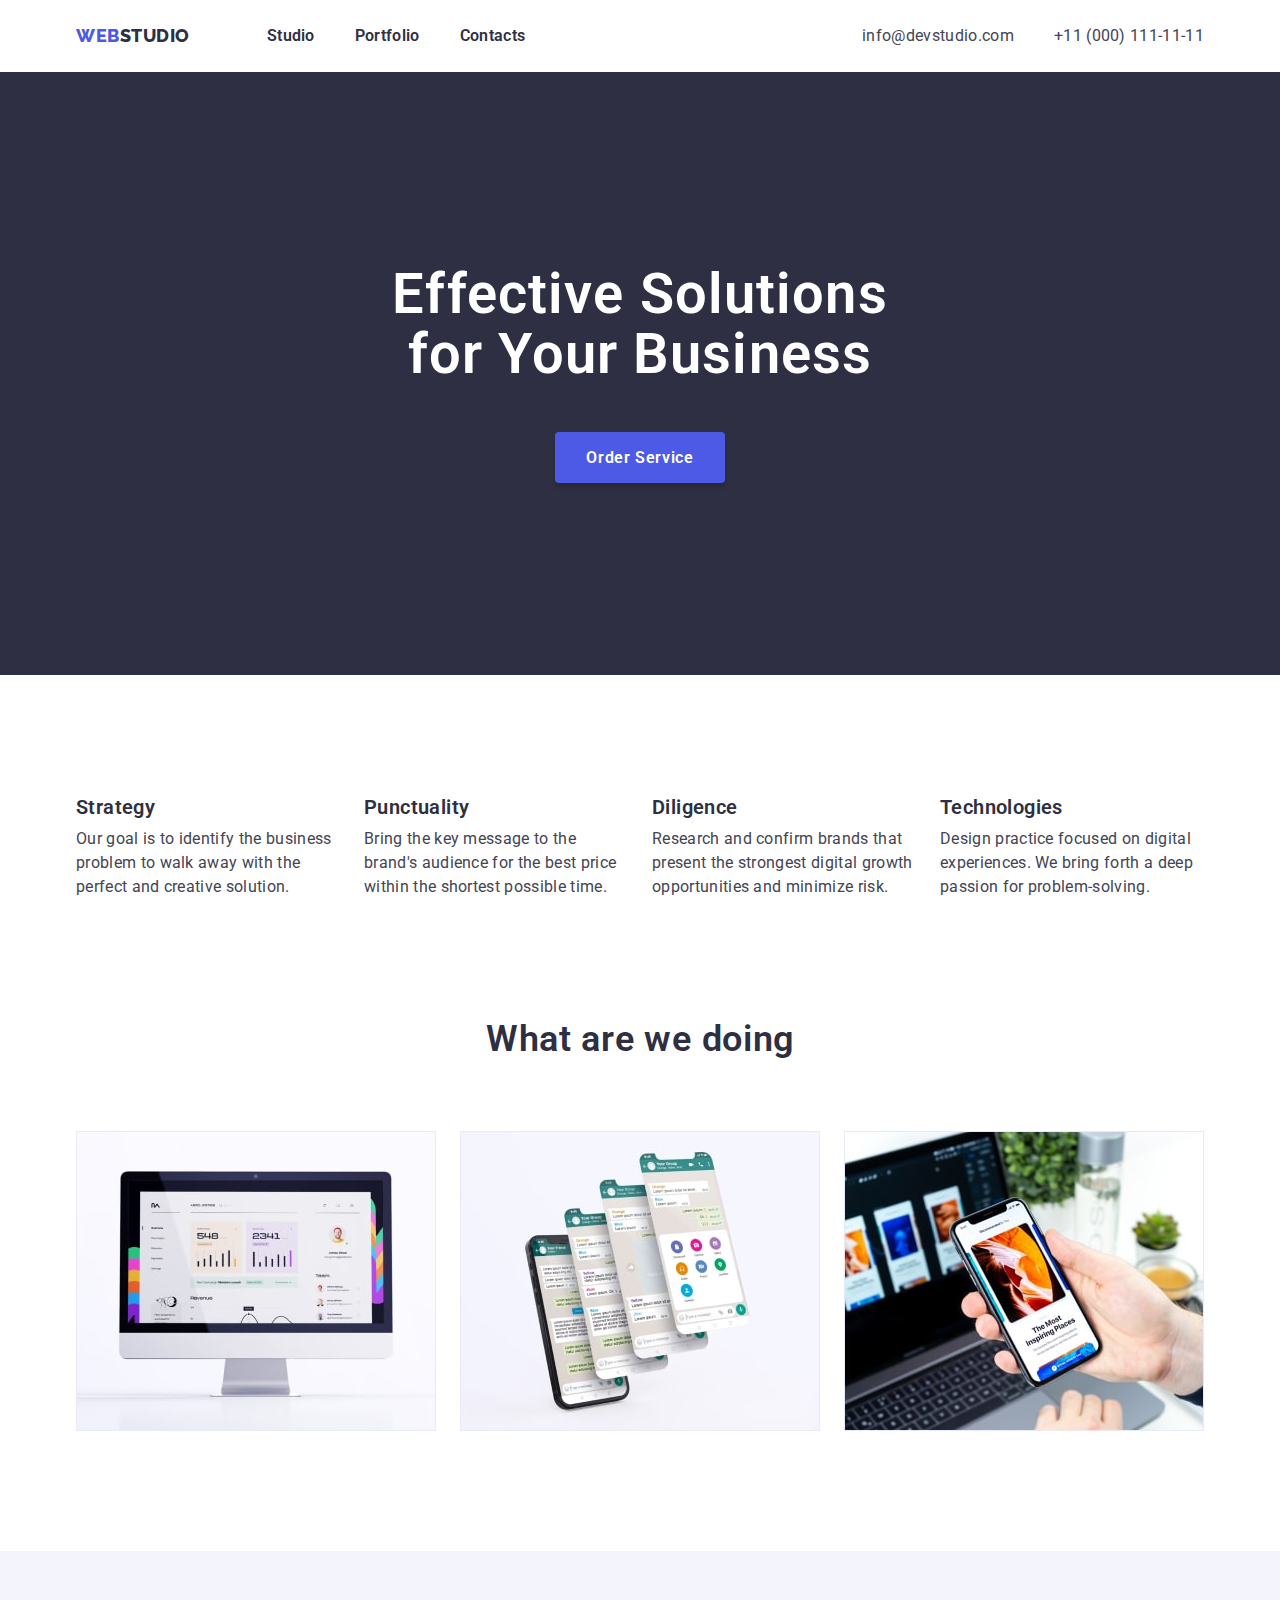
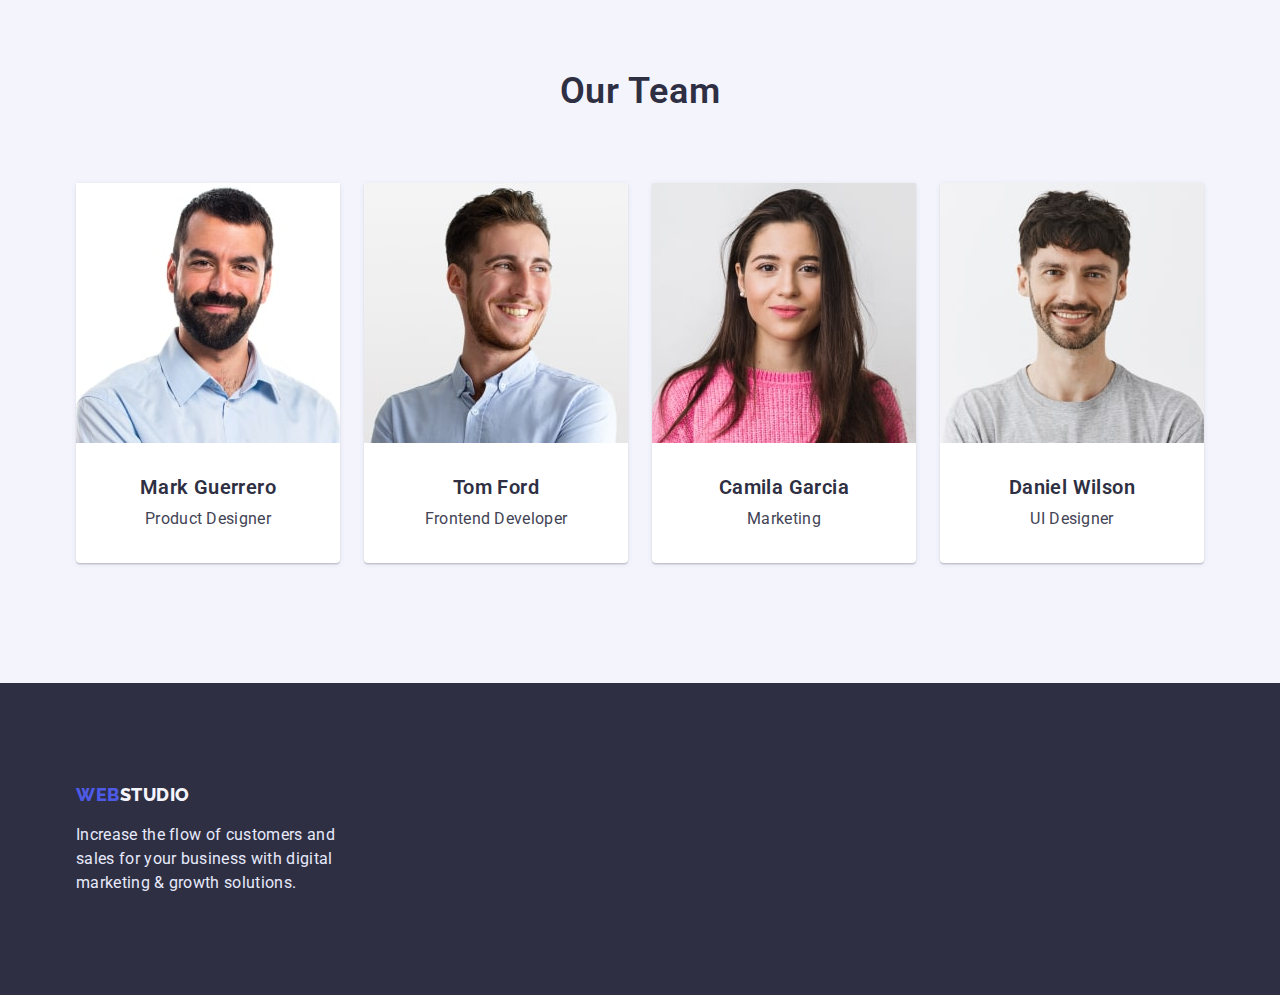
<file: index.html>
<!DOCTYPE html>
<html lang="en">
 <head>
  <meta charset="UTF-8" />
  <meta
   http-equiv="X-UA-Compatible"
   content="IE=edge"
  />
  <meta
   name="viewport"
   content="width=device-width, initial-scale=1.0"
  />
  <title>Document</title>
  <link
   rel="stylesheet"
   href="https://cdnjs.cloudflare.com/ajax/libs/modern-normalize/1.0.0/modern-normalize.min.css"
  />
  <link
   rel="preconnect"
   href="https://fonts.googleapis.com"
  />
  <link
   rel="preconnect"
   href="https://fonts.gstatic.com"
   crossorigin
  />
  <link
   href="https://fonts.googleapis.com/css2?family=Raleway:wght@700&family=Roboto:wght@400;500;700;900&display=swap"
   rel="stylesheet"
  />
  <link
   rel="stylesheet"
   href="./css/styles.css"
  />
 </head>
 <body>
  <header class="header">
   <div class="container header-container">
    <nav class="navigation">
     <a
      href=""
      class="logo"
      ><span class="accent">Web</span>Studio</a
     >
     <ul class="header-nav-list list">
      <li class="header-item">
       <a
        href="./index.html"
        class="header-link"
        >Studio</a
       >
      </li>
      <li class="header-item">
       <a
        href="./portfolio.html"
        class="header-link"
        >Portfolio</a
       >
      </li>
      <li class="header-item">
       <a
        href=""
        class="header-link"
        >Contacts</a
       >
      </li>
     </ul>
    </nav>
    <ul class="header-list list">
     <li class="header-item">
      <a
       href="mailto:info@devstudio.com"
       class="header-link-mail"
       >info@devstudio.com</a
      >
     </li>
     <li class="header-item">
      <a
       href="tel:+110001111111"
       class="header-link-tel"
       >+11 (000) 111-11-11</a
      >
     </li>
    </ul>
   </div>
  </header>
  <main>
   <section class="hero">
    <div class="container">
     <h1 class="hero-title">
      Effective Solutions <br />
      for Your Business
     </h1>
     <div class="btn-content">
      <button
       type="button"
       class="btn"
       style="cursor: pointer"
      >
       Order Service
      </button>
     </div>
    </div>
   </section>
   <section class="info">
    <div class="container">
     <ul class="info-list list">
      <li class="info-item">
       <h3 class="info-title">Strategy</h3>
       <p class="info-text">
        Our goal is to identify the business problem to walk away with the perfect and creative solution.
       </p>
      </li>
      <li class="info-item">
       <h3 class="info-title">Punctuality</h3>
       <p class="info-text">
        Bring the key message to the brand's audience for the best price within the shortest possible time.
       </p>
      </li>
      <li class="info-item">
       <h3 class="info-title">Diligence</h3>
       <p class="info-text">
        Research and confirm brands that present the strongest digital growth opportunities and minimize risk.
       </p>
      </li>
      <li class="info-item">
       <h3 class="info-title">Technologies</h3>
       <p class="info-text">
        Design practice focused on digital experiences. We bring forth a deep passion for problem-solving.
       </p>
      </li>
     </ul>
    </div>
   </section>
   <section class="action">
    <div class="container">
     <h2 class="action-title">What are we doing</h2>
     <ul class="action-list list">
      <li class="action-item">
       <img
        src="./images/img_1.jpg"
        alt="компьютер"
        width="360"
        height="300"
        class="action-img"
       />
      </li>
      <li class="action-item">
       <img
        src="./images/img_2.jpg"
        alt="чат в телефоне"
        width="360"
        height="300"
        class="action-img"
       />
      </li>
      <li class="action-item">
       <img
        src="./images/img_3.jpg"
        alt="телефон в руке"
        width="360"
        height="300"
        class="action-img"
       />
      </li>
     </ul>
    </div>
   </section>
   <section class="team">
    <div class="container">
     <h2 class="team-title">Our Team</h2>
     <ul class="team-list list">
      <li class="team-item">
       <img
        src="./images/mark_guerrero.jpg"
        alt="Mark Guerrero"
        width="264"
        class="team-img"
       />
       <div class="team-name-content">
        <h3 class="team-name">Mark Guerrero</h3>
        <p class="team-text">Product Designer</p>
       </div>
      </li>
      <li class="team-item">
       <img
        src="./images/tom_ford.jpg"
        alt="Tom Ford"
        width="264"
        class="team-img"
       />
       <div class="team-name-content">
        <h3 class="team-name">Tom Ford</h3>
        <p class="team-text">Frontend Developer</p>
       </div>
      </li>
      <li class="team-item">
       <img
        src="./images/camila_garcia.jpg"
        alt="Camila Garcia"
        width="264"
        class="team-img"
       />
       <div class="team-name-content">
        <h3 class="team-name">Camila Garcia</h3>
        <p class="team-text">Marketing</p>
       </div>
      </li>
      <li class="team-item">
       <img
        src="./images/daniel_wilson.jpg"
        alt="Daniel Wilson"
        width="264"
        class="team-img"
       />
       <div class="team-name-content">
        <h3 class="team-name">Daniel Wilson</h3>
        <p class="team-text">UI Designer</p>
       </div>
      </li>
     </ul>
    </div>
   </section>
  </main>
  <footer class="footer">
   <div class="container">
    <div class="footer-logo-content">
     <a
      href=""
      class="footer-logo"
     >
      <span class="accent">Web</span>Studio</a
     >
     <p class="footer-text">
      Increase the flow of customers and sales for your business with digital marketing & growth solutions.
     </p>
    </div>
   </div>
  </footer>
 </body>
</html>
</file>
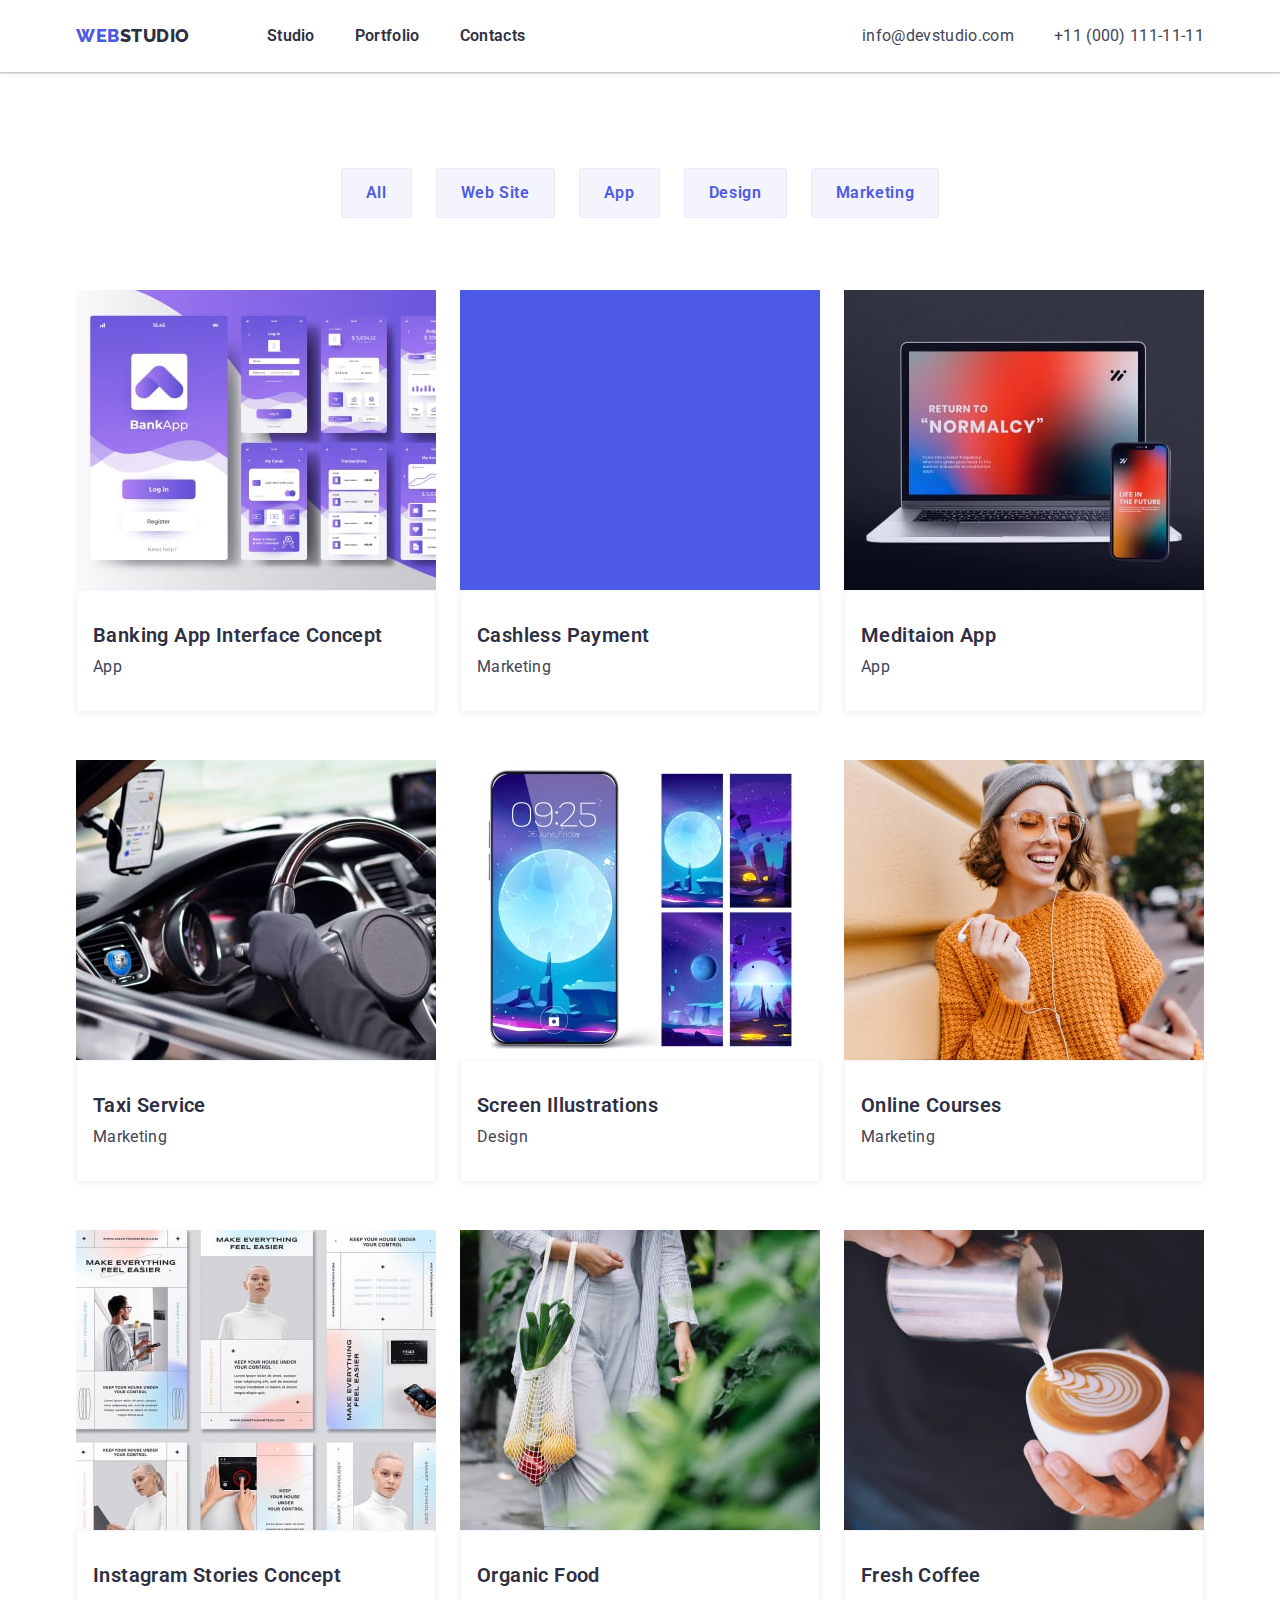
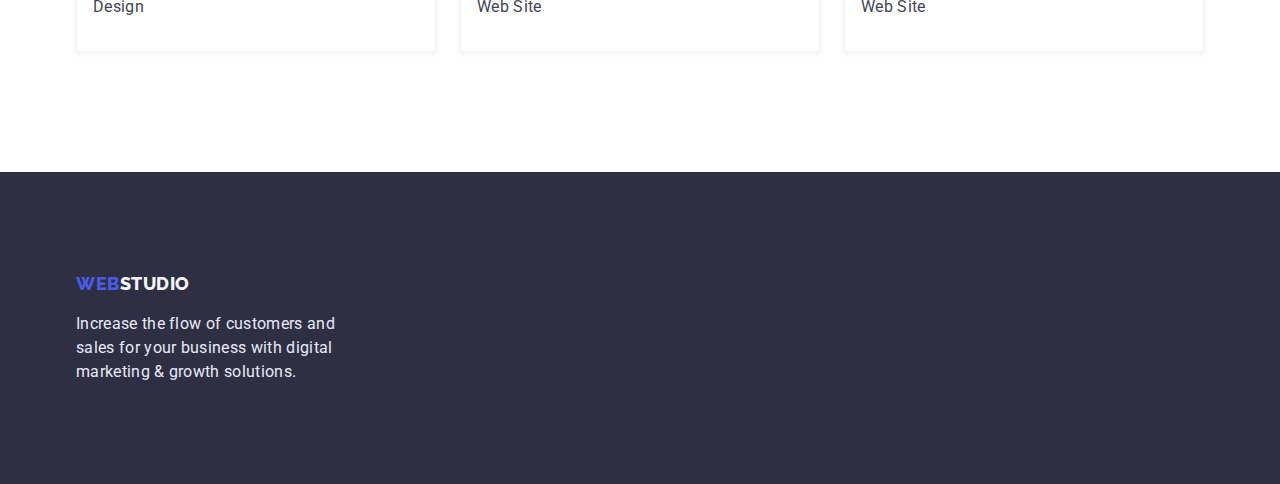
<file: portfolio.html>
<!DOCTYPE html>
<html lang="en">
 <head>
  <meta charset="UTF-8" />
  <meta
   http-equiv="X-UA-Compatible"
   content="IE=edge"
  />
  <meta
   name="viewport"
   content="width=device-width, initial-scale=1.0"
  />
  <title>Document</title>
  <link
   rel="stylesheet"
   href="https://cdnjs.cloudflare.com/ajax/libs/modern-normalize/1.0.0/modern-normalize.min.css"
  />
  <link
   rel="preconnect"
   href="https://fonts.googleapis.com"
  />
  <link
   rel="preconnect"
   href="https://fonts.gstatic.com"
   crossorigin
  />
  <link
   href="https://fonts.googleapis.com/css2?family=Raleway:wght@700&family=Roboto:wght@400;500;700;900&display=swap"
   rel="stylesheet"
  />
  <link
   rel="stylesheet"
   href="./css/styles.css"
  />
 </head>
 <body>
  <header class="header">
   <div class="container header-container">
    <nav class="navigation">
     <a
      href=""
      class="logo"
      ><span class="accent">Web</span>Studio</a
     >
     <ul class="header-nav-list list">
      <li class="header-item">
       <a
        href="./index.html"
        class="header-link"
        >Studio</a
       >
      </li>
      <li class="header-item">
       <a
        href="./portfolio.html"
        class="header-link"
        >Portfolio</a
       >
      </li>
      <li class="header-item">
       <a
        href=""
        class="header-link"
        >Contacts</a
       >
      </li>
     </ul>
    </nav>
    <ul class="header-list list">
     <li class="header-item">
      <a
       href="mailto:info@devstudio.com"
       class="header-link-mail"
       >info@devstudio.com</a
      >
     </li>
     <li class="header-item">
      <a
       href="tel:+110001111111"
       class="header-link-tel"
       >+11 (000) 111-11-11</a
      >
     </li>
    </ul>
   </div>
  </header>
  <main>
   <section class="prtf">
    <div class="container">
     <ul class="prtf-list-btn list">
      <li class="prtf-item-btn">
       <button
        type="button"
        class="prtf-btn"
       >
        All
       </button>
      </li>
      <li class="prtf-item-btn">
       <button
        type="button"
        class="prtf-btn"
       >
        Web Site
       </button>
      </li>
      <li class="prtf-item-btn">
       <button
        type="button"
        class="prtf-btn"
       >
        App
       </button>
      </li>
      <li class="prtf-item-btn">
       <button
        type="button"
        class="prtf-btn"
       >
        Design
       </button>
      </li>
      <li class="prtf-item-btn">
       <button
        type="button"
        class="prtf-btn"
       >
        Marketing
       </button>
      </li>
     </ul>
     <ul class="prtf-list list">
      <li class="prtf-item">
       <img
        src="./images/banking.jpg"
        alt="Banking App"
        width="360"
        class="prtf-img"
       />
       <div class="prtf-title-content">
        <h3 class="prtf-title">Banking App Interface Concept</h3>
        <p class="prtf-text">App</p>
       </div>
      </li>
      <li class="prtf-item">
       <img
        src="./images/cashless.jpg"
        alt="Cashless Payment"
        width="360"
        class="prtf-img"
       />
       <div class="prtf-title-content">
        <h3 class="prtf-title">Cashless Payment</h3>
        <p class="prtf-text">Marketing</p>
       </div>
      </li>
      <li class="prtf-item">
       <img
        src="./images/meditaion.jpg"
        alt="Meditaion App"
        width="360"
        class="prtf-img"
       />
       <div class="prtf-title-content">
        <h3 class="prtf-title">Meditaion App</h3>
        <p class="prtf-text">App</p>
       </div>
      </li>
      <li class="prtf-item">
       <img
        src="./images/taxi.jpg"
        alt="taxi"
        width="360"
        class="prtf-img"
       />
       <div class="prtf-title-content">
        <h3 class="prtf-title">Taxi Service</h3>
        <p class="prtf-text">Marketing</p>
       </div>
      </li>
      <li class="prtf-item">
       <img
        src="./images/screen.jpg"
        alt="Screen Illustrations"
        width="360"
        class="prtf-img"
       />
       <div class="prtf-title-content">
        <h3 class="prtf-title">Screen Illustrations</h3>
        <p class="prtf-text">Design</p>
       </div>
      </li>
      <li class="prtf-item">
       <img
        src="./images/online_courses.jpg"
        alt="young woman"
        width="360"
        class="prtf-img"
       />
       <div class="prtf-title-content">
        <h3 class="prtf-title">Online Courses</h3>
        <p class="prtf-text">Marketing</p>
       </div>
      </li>
      <li class="prtf-item">
       <img
        src="./images/instagram.jpg"
        alt="Instagram Stories"
        width="360"
        class="prtf-img"
       />
       <div class="prtf-title-content">
        <h3 class="prtf-title">Instagram Stories Concept</h3>
        <p class="prtf-text">Design</p>
       </div>
      </li>
      <li class="prtf-item">
       <img
        src="./images/organic.jpg"
        alt="Food"
        width="360"
        class="prtf-img"
       />
       <div class="prtf-title-content">
        <h3 class="prtf-title">Organic Food</h3>
        <p class="prtf-text">Web Site</p>
       </div>
      </li>
      <li class="prtf-item">
       <img
        src="./images/coffee.jpg"
        alt="Coffee"
        width="360"
        class="prtf-img"
       />
       <div class="prtf-title-content">
        <h3 class="prtf-title">Fresh Coffee</h3>
        <p class="prtf-text">Web Site</p>
       </div>
      </li>
     </ul>
    </div>
   </section>
  </main>
  <footer class="footer">
   <div class="container">
    <div class="footer-logo-content">
     <a
      href=""
      class="footer-logo"
      ><span class="accent">Web</span>Studio</a
     >
     <p class="footer-text">
      Increase the flow of customers and sales for your business with digital marketing & growth solutions.
     </p>
    </div>
   </div>
  </footer>
 </body>
</html>
</file>
<file: css/styles.css>
:root {
 --accent-color: #4d5ae5;
 --footer-text-color: #e7e9fc;
 --hero-title-color: #ffffff;
 --background-footer-color: #2e2f42;
 --body-text-color: #434455;
}

p,
h1,
h2,
h3,
h4,
h5,
h6 {
 margin: 0;
}

ul {
 margin: 0;
 padding: 0;
}

img {
 display: block;
}

body {
 font-family: "Roboto", sans-serif;
 color: #434455;
}

.list {
 list-style: none;
}

a {
 text-decoration: none;
}

.container {
 width: 1128px;
 /* padding-left: 15px;
 padding-right: 15px; */
 margin: 0 auto;
 /* outline: 2px solid red; */
}

.logo {
 font-family: "Raleway";
 font-style: normal;
 font-weight: 800;
 font-size: 18px;
 line-height: 1.33;
 letter-spacing: 0.03em;
 color: #2e2f42;
 text-transform: uppercase;
}

.accent {
 color: var(--accent-color);
}
/* -----------HEADER------------- */
.header {
 padding-top: 24px;
 padding-bottom: 24px;
 background: #ffffff;
 box-shadow: 0px 2px 1px rgba(46, 47, 66, 0.08), 0px 1px 1px rgba(46, 47, 66, 0.16), 0px 1px 6px rgba(46, 47, 66, 0.08);
}

.logo {
 margin-right: 77px;
}

.header-container {
 display: flex;
}

.navigation {
 display: flex;
 margin-right: auto;
}

.header-nav-list {
 display: flex;
 gap: 40px;
}

.header-list {
 display: flex;
}

.header-link {
 font-weight: 600;
 font-size: 16px;
 line-height: 1.5;
 letter-spacing: 0.02em;
 color: #2e2f42;
}

.header-link:hover,
.header-link:focus {
 color: #434455;
}

.header-link-mail,
.header-link-tel {
 font-weight: 400;
 font-size: 16px;
 line-height: 1.5;
 letter-spacing: 0.02em;
 color: var(--body-text-color);
}

.header-link-mail:hover,
.header-link-tel:hover,
.header-link-mail:focus,
.header-link-tel:focus {
 color: #4d5ae5;
}

.header-link-mail {
 margin-right: 40px;
}

/* --------------HERO------------ */

.hero {
 background: var(--background-footer-color);
 padding-top: 192px;
 padding-bottom: 192px;
}

.hero-title {
 font-weight: 600;
 font-size: 56px;
 line-height: calc(60 / 56);
 letter-spacing: 0.02em;
 color: var(--hero-title-color);
 margin-bottom: 48px;
 text-align: center;
 margin-bottom: 48px;
}

.btn {
 min-width: 170px;
 height: 51px;
 background: #4d5ae5;
 box-shadow: 0px 4px 4px rgba(0, 0, 0, 0.15);
 border-radius: 4px;
 border: none;
 font-weight: 600;
 font-size: 16px;
 line-height: calc(19 / 16);
 letter-spacing: 0.04em;
 color: #ffffff;
}

.btn-content {
 display: flex;
 justify-content: center;
}

.btn:hover,
.btn:focus {
 background: #4d5ae5;
 box-shadow: 0px 1px 6px rgba(46, 47, 66, 0.08), 0px 1px 1px rgba(46, 47, 66, 0.16), 0px 2px 1px rgba(46, 47, 66, 0.08);
 border-radius: 4px;
}

/* ---------INFO----------- */
.info {
 padding-top: 120px;
 padding-bottom: 120px;
}

.info-list {
 display: flex;
 gap: 24px;
}

.info-title {
 font-weight: 600;
 font-size: 20px;
 line-height: calc(24 / 20);
 letter-spacing: 0.02em;
 color: #2e2f42;
 margin-bottom: 8px;
}

.info-text {
 width: 264px;
 height: 72px;
 font-size: 16px;
 line-height: calc(24 / 16);
 letter-spacing: 0.02em;
 color: var(--body-text-color);
}

/* ----------action----------- */

.action {
 padding-bottom: 120px;
}

.action-title {
 font-weight: 600;
 font-size: 36px;
 line-height: calc(40 / 36);
 letter-spacing: 0.02em;
 color: #2e2f42;
 margin-bottom: 72px;
 text-align: center;
}

.action-list {
 display: flex;
 gap: 24px;
}

/* -----------TEAM---------- */
.team {
 background: #f4f4fd;
 padding-top: 120px;
 padding-bottom: 120px;
}

.team-title {
 font-weight: 600;
 font-size: 36px;
 line-height: calc(40 / 36);
 letter-spacing: 0.02em;
 color: #2e2f42;
 margin-bottom: 72px;
 text-align: center;
}

.team-list {
 display: flex;
 gap: 24px;
}

.team-item {
 width: calc((100% - 72px) / 4);
 background: #ffffff;
 box-shadow: 0px 1px 6px rgba(46, 47, 66, 0.08), 0px 1px 1px rgba(46, 47, 66, 0.16), 0px 2px 1px rgba(46, 47, 66, 0.08);
 border-radius: 0px 0px 4px 4px;
}

.team-name-content {
 padding-top: 32px;
 padding-bottom: 32px;
}

.team-name {
 font-weight: 600;
 font-size: 20px;
 line-height: calc(24 / 20);
 letter-spacing: 0.02em;
 color: #2e2f42;
 margin-bottom: 8px;
 text-align: center;
}

.team-text {
 font-size: 16px;
 line-height: calc(24 / 16);
 letter-spacing: 0.02em;
 color: var(--body-text-color);
 text-align: center;
}

/* ------------FOOTER----------- */

.footer {
 background: var(--background-footer-color);
 padding-top: 100px;
 padding-bottom: 100px;
}

.footer-logo-content {
 display: flex;
 flex-direction: column;
 /* min-width: 264px;
 min-height: 72px; */
}

.footer-logo {
 font-family: "Raleway";
 font-style: normal;
 font-weight: 800;
 font-size: 18px;
 line-height: 1.33;
 letter-spacing: 0.03em;
 color: #f4f4fd;
 text-transform: uppercase;
 margin-bottom: 16px;
}

.footer-text {
 width: 264px;
 height: 72px;
 font-size: 16px;
 line-height: calc(24 / 16);
 letter-spacing: 0.02em;
 color: var(--footer-text-color);
}

/* -------------PRTF---------- */
.prtf {
 padding-top: 96px;
 padding-bottom: 120px;
}

.prtf-list-btn {
 display: flex;
 justify-content: center;
 margin-bottom: 72px;
 gap: 24px;
}

.prtf-btn {
 background: #f4f4fd;
 border: 1px solid #e7e9fc;
 border-radius: 4px;
 font-weight: 600;
 font-size: 16px;
 line-height: calc(24 / 16);
 text-align: center;
 letter-spacing: 0.04em;
 color: #4d5ae5;
 padding: 12px 24px;
}

.prtf-btn:hover,
.prtf-btn:focus {
 background: #4d5ae5;
 box-shadow: 0px 3px 1px rgba(0, 0, 0, 0.1), 0px 2px 1px rgba(0, 0, 0, 0.08), 0px 2px 2px rgba(0, 0, 0, 0.12);
 border-radius: 4px;
 color: #ffffff;
 border: 1px solid #4d5ae5;
}

.prtf-list {
 display: flex;
 flex-wrap: wrap;
 row-gap: 48px;
 column-gap: 24px;
}

.prtf-item {
 width: calc((100% - 48px) / 3);
}

.prtf-title-content {
 padding: 32px 0px 32px 16px;
 border: 0.5px solid #f4f4fd;
 box-shadow: 0px 1px 6px rgba(46, 47, 66, 0.08);
}

.prtf-title {
 font-weight: 600;
 font-size: 20px;
 line-height: calc(24 / 20);
 letter-spacing: 0.02em;
 color: #2e2f42;
 margin-bottom: 8px;
}

.prtf-text {
 font-size: 16px;
 line-height: calc(24 / 16);
 letter-spacing: 0.02em;
 color: var(--body-text-color);
}
</file>
